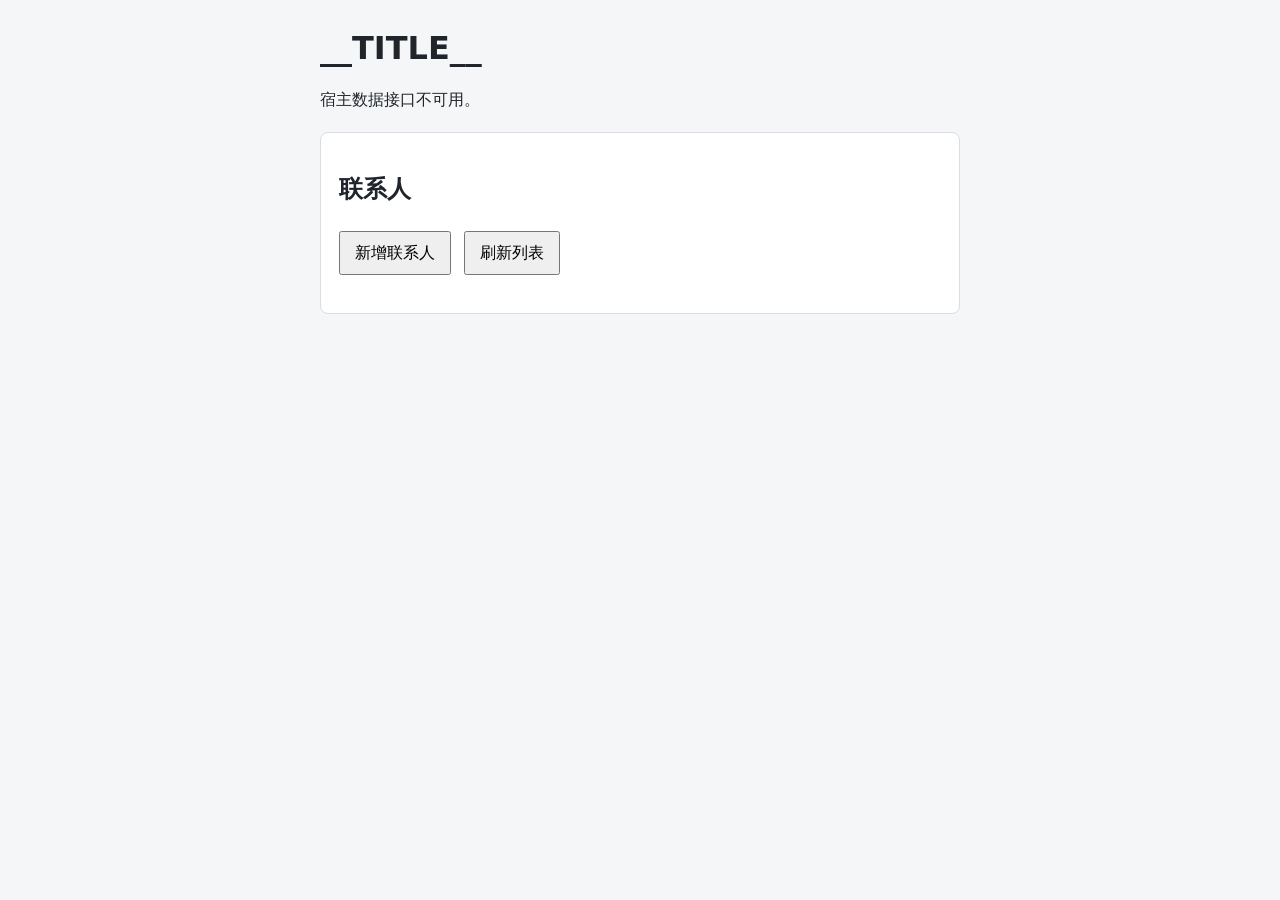
<file: desktop-generator/manual-contacts-v1/index.html>
<!doctype html>
<html lang="zh-CN">
  <head>
    <meta charset="utf-8">
    <meta name="viewport" content="width=device-width, initial-scale=1">
    <meta http-equiv="Content-Security-Policy" content="default-src 'none'; script-src 'self'; style-src 'self'; connect-src 'none'; base-uri 'none'; form-action 'none'; frame-src 'none'; object-src 'none'">
    <title>__TITLE__</title>
    <link rel="stylesheet" href="app.css">
  </head>
  <body>
    <main>
      <h1>__TITLE__</h1>
      <p id="status" role="status">请在宿主原生界面分别授权读取和写入。</p>
      <section id="list-page">
        <h2>联系人</h2>
        <button id="new-contact" type="button">新增联系人</button>
        <button id="refresh" type="button">刷新列表</button>
        <ul id="contacts"></ul>
      </section>
      <section id="editor-page" hidden>
        <h2>手动录入</h2>
        <form id="contact-form">
          <label for="name">姓名</label>
          <input id="name" maxlength="__NAME_LIMIT__" autocomplete="off" required>
          <label for="phone">电话</label>
          <input id="phone" maxlength="__PHONE_LIMIT__" type="tel" autocomplete="off">
          <label for="email">邮箱</label>
          <input id="email" maxlength="__EMAIL_LIMIT__" type="email" autocomplete="off">
          <button type="submit">保存联系人</button>
          <button id="cancel-edit" type="button">返回列表</button>
        </form>
      </section>
    </main>
    <script src="app.js"></script>
  </body>
</html>
</file>
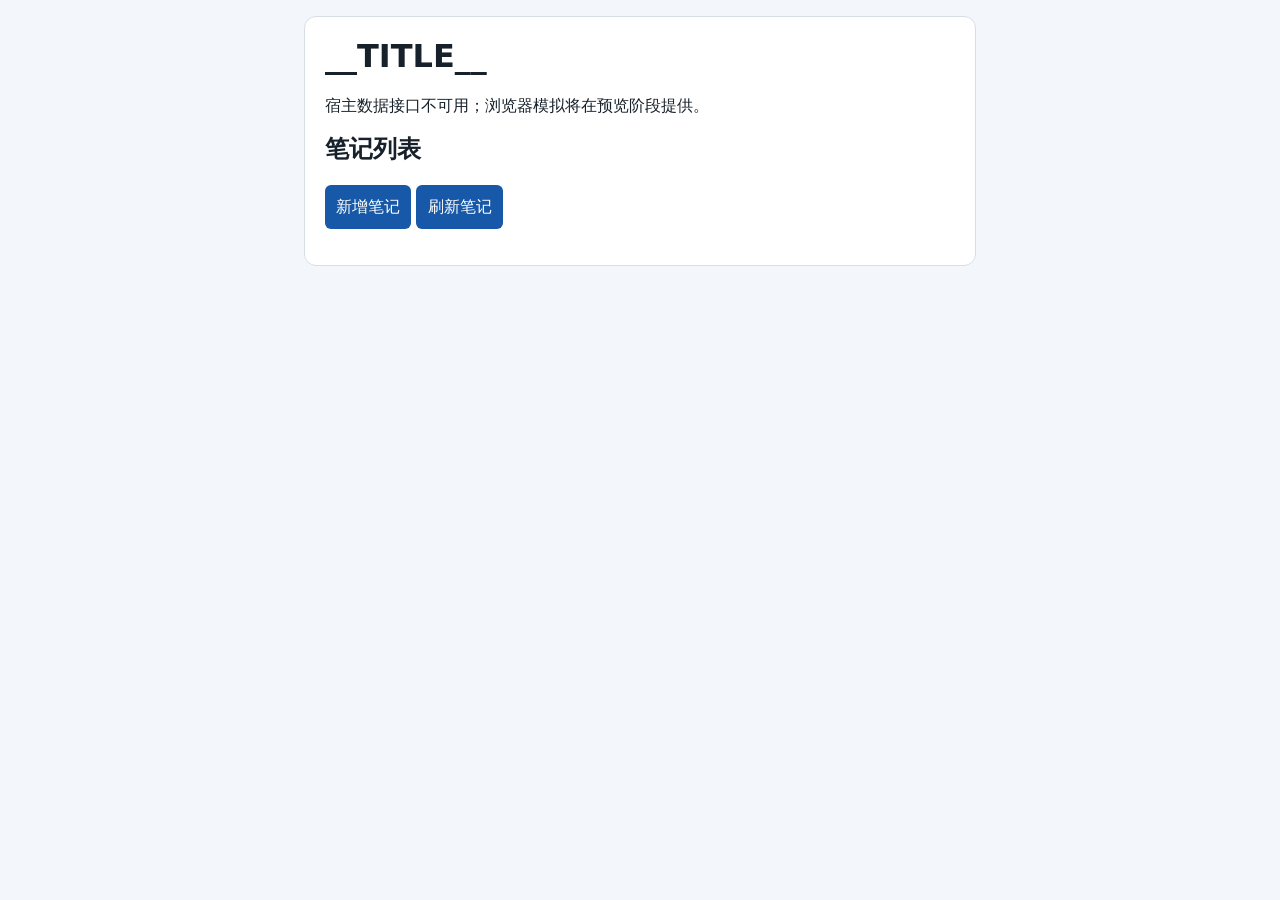
<file: desktop-generator/quick-notes-v1/index.html>
<!doctype html>
<html lang="zh-CN">
  <head>
    <meta charset="utf-8">
    <meta name="viewport" content="width=device-width, initial-scale=1">
    <meta http-equiv="Content-Security-Policy" content="default-src 'none'; script-src 'self'; style-src 'self'; connect-src 'none'; base-uri 'none'; form-action 'none'; frame-src 'none'; object-src 'none'">
    <title>__TITLE__</title>
    <link rel="stylesheet" href="app.css">
  </head>
  <body>
    <main>
      <h1>__TITLE__</h1>
      <p id="status" role="status">正在检查宿主数据接口…</p>
      <section id="list-page">
        <h2>笔记列表</h2>
        <button id="new-note" type="button">新增笔记</button>
        <button id="refresh" type="button">刷新笔记</button>
        <ul id="notes"></ul>
        <button id="load-more" type="button" hidden>加载更多</button>
      </section>
      <section id="editor-page" hidden>
        <h2>笔记编辑</h2>
        <form id="note-form">
          <label for="title">标题</label>
          <input id="title" maxlength="__TITLE_LIMIT__" required>
          <label for="body">正文</label>
          <textarea id="body" maxlength="__BODY_LIMIT__" rows="5"></textarea>
          <button type="submit">保存笔记</button>
          <button id="cancel-edit" type="button">返回列表</button>
        </form>
      </section>
    </main>
    <script src="app.js"></script>
  </body>
</html>
</file>
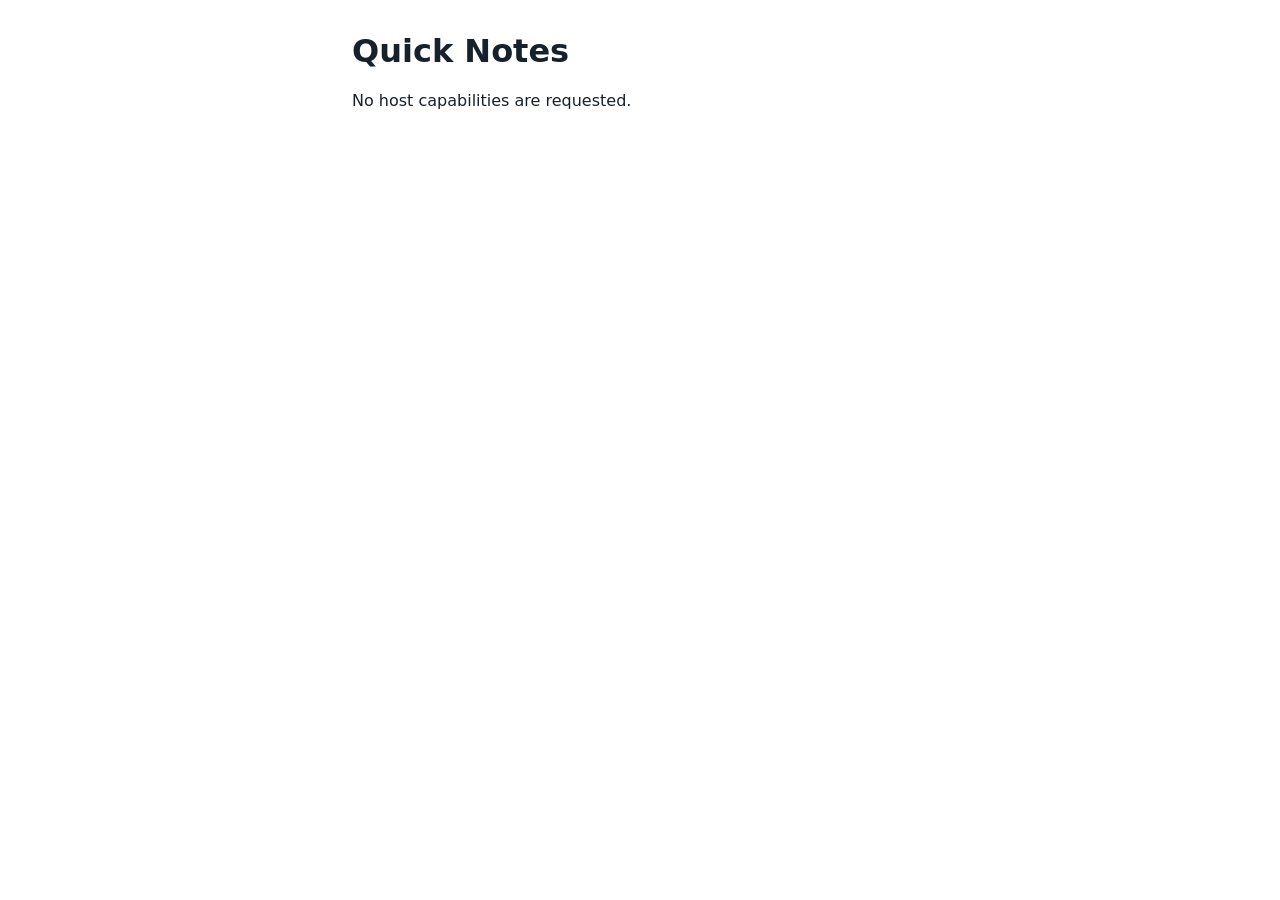
<file: plugin-protocol/fixtures/source/minimal/index.html>
<!doctype html>
<html lang="en">
  <head>
    <meta charset="utf-8">
    <meta name="viewport" content="width=device-width, initial-scale=1">
    <title>Quick Notes</title>
    <link rel="stylesheet" href="app.css">
  </head>
  <body>
    <main>
      <h1>Quick Notes</h1>
      <p id="status">Static plugin package fixture.</p>
    </main>
    <script src="app.js"></script>
  </body>
</html>
</file>
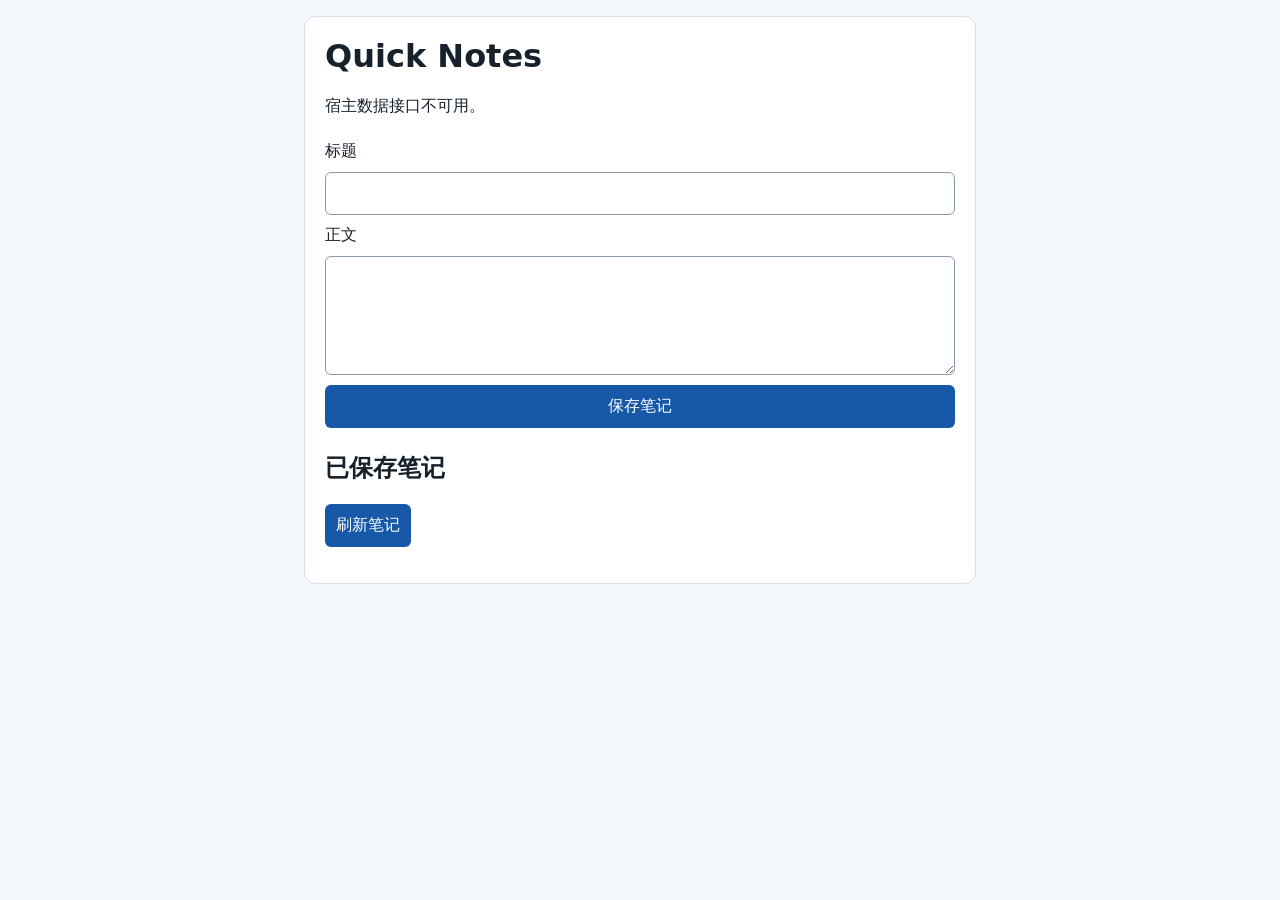
<file: plugin-protocol/fixtures/source/quick-notes-v1/index.html>
<!doctype html>
<html lang="zh-CN">
  <head>
    <meta charset="utf-8">
    <meta name="viewport" content="width=device-width, initial-scale=1">
    <title>Quick Notes</title>
    <link rel="stylesheet" href="app.css">
  </head>
  <body>
    <main>
      <h1>Quick Notes</h1>
      <p id="status" role="status">正在检查宿主数据接口…</p>
      <form id="note-form">
        <label for="title">标题</label>
        <input id="title" maxlength="120" required>
        <label for="body">正文</label>
        <textarea id="body" maxlength="5000" rows="5"></textarea>
        <button type="submit">保存笔记</button>
      </form>
      <section>
        <h2>已保存笔记</h2>
        <button id="refresh" type="button">刷新笔记</button>
        <ul id="notes"></ul>
        <button id="load-more" type="button" hidden>加载更多</button>
      </section>
    </main>
    <script src="app.js"></script>
  </body>
</html>
</file>
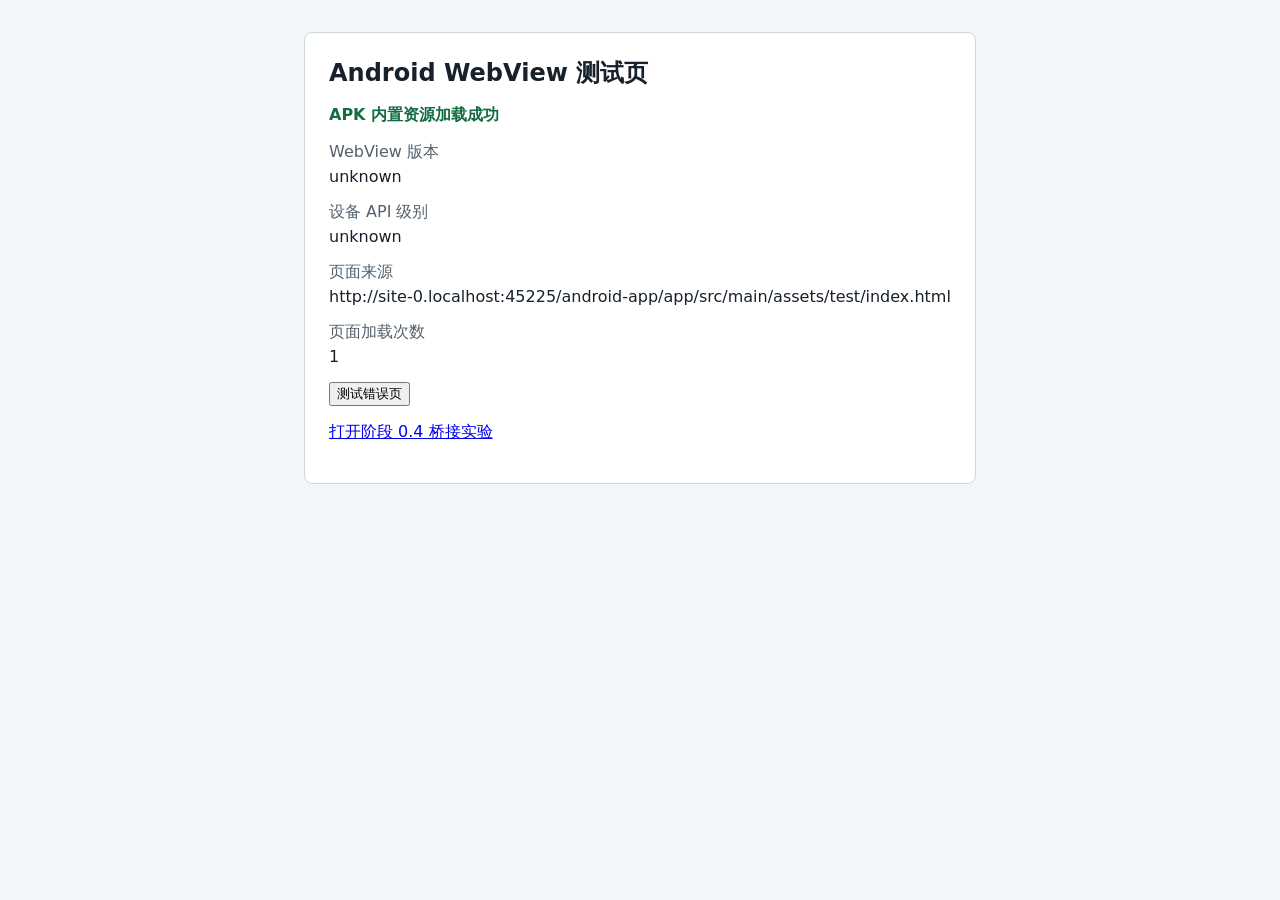
<file: android-app/app/src/main/assets/test/index.html>
<!doctype html>
<html lang="zh-CN">
<head>
  <meta charset="utf-8">
  <meta name="viewport" content="width=device-width, initial-scale=1">
  <title>Android WebView 环境验证</title>
  <style>
    :root { color-scheme: light; font: 16px system-ui, sans-serif; }
    body { max-width: 42rem; margin: 0 auto; padding: 2rem 1.25rem; color: #17212b; background: #f3f6f8; }
    main { padding: 1.5rem; background: white; border: 1px solid #ccd6dd; border-radius: 8px; }
    h1 { margin-top: 0; font-size: 1.5rem; }
    .ok { color: #146c43; font-weight: 700; }
    dt { margin-top: 1rem; color: #53616d; }
    dd { margin: .25rem 0 0; overflow-wrap: anywhere; }
  </style>
</head>
<body>
  <main>
    <h1>Android WebView 测试页</h1>
    <p id="status" class="ok">APK 内置资源加载成功</p>
    <dl>
      <dt>WebView 版本</dt><dd id="webview"></dd>
      <dt>设备 API 级别</dt><dd id="api"></dd>
      <dt>页面来源</dt><dd id="source"></dd>
      <dt>页面加载次数</dt><dd id="loads"></dd>
    </dl>
    <button id="error-test" type="button">测试错误页</button>
    <p><a href="bridge/index.html">打开阶段 0.4 桥接实验</a></p>
  </main>
  <script>
    const params = new URLSearchParams(location.search);
    document.querySelector('#webview').textContent = params.get('webview') || 'unknown';
    document.querySelector('#api').textContent = params.get('api') || 'unknown';
    document.querySelector('#source').textContent = location.href;
    const storageKey = 'plugin-host-test-loads';
    const loads = Number.parseInt(localStorage.getItem(storageKey) || '0', 10) + 1;
    localStorage.setItem(storageKey, String(loads));
    document.querySelector('#loads').textContent = String(loads);
    document.querySelector('#error-test').addEventListener('click', () => {
      location.href = '/assets/test/missing.html';
    });
  </script>
</body>
</html>
</file>
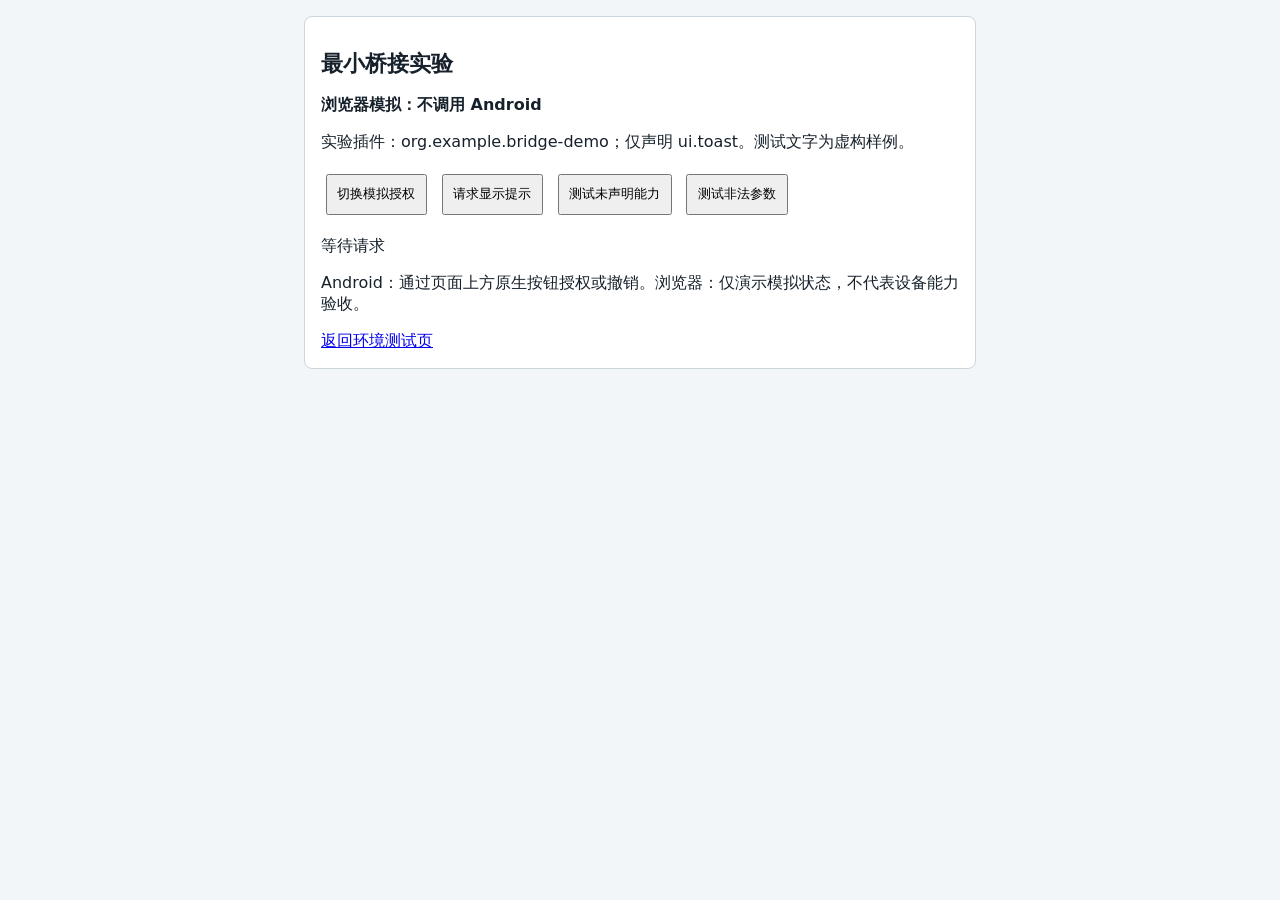
<file: android-app/app/src/main/assets/test/bridge/index.html>
<!doctype html>
<html lang="zh-CN">
<head>
  <meta charset="utf-8">
  <meta name="viewport" content="width=device-width, initial-scale=1">
  <title>阶段 0.4 最小桥接实验</title>
  <link rel="stylesheet" href="app.css">
  <script type="module" src="experiment.js"></script>
</head>
<body>
  <main>
    <h1>最小桥接实验</h1>
    <p id="environment">正在识别运行环境…</p>
    <p>实验插件：org.example.bridge-demo；仅声明 ui.toast。测试文字为虚构样例。</p>
    <p id="simulated-toast" role="status"></p>
    <button id="simulate-grant" type="button" hidden>切换模拟授权</button>
    <button id="toast" type="button">请求显示提示</button>
    <button id="undeclared" type="button">测试未声明能力</button>
    <button id="invalid" type="button">测试非法参数</button>
    <pre id="result" role="status">等待请求</pre>
    <p>Android：通过页面上方原生按钮授权或撤销。浏览器：仅演示模拟状态，不代表设备能力验收。</p>
    <a href="../index.html">返回环境测试页</a>
  </main>
</body>
</html>
</file>
<file: desktop-generator/manual-contacts-v1/app.css>
:root { color-scheme: light dark; font: 16px/1.5 system-ui, sans-serif; }
body { margin: 0; background: #f4f6f8; color: #20252b; }
main { width: min(100% - 32px, 640px); margin: 0 auto; padding: 24px 0; }
h1 { margin: 0 0 12px; }
section { margin-top: 20px; padding: 18px; border: 1px solid #d9dee4; border-radius: 8px; background: #fff; }
button, input { min-height: 44px; font: inherit; }
button { margin: 4px 8px 4px 0; padding: 8px 14px; }
label { display: block; margin-top: 14px; font-weight: 600; }
input { box-sizing: border-box; width: 100%; padding: 8px 10px; }
li { padding: 12px 0; border-bottom: 1px solid #d9dee4; }
li p { margin: 2px 0; color: #58616c; }
[hidden] { display: none !important; }
@media (prefers-color-scheme: dark) {
  body { background: #171b1f; color: #eef1f4; }
  section { border-color: #424a52; background: #22282e; }
  li { border-color: #424a52; }
  li p { color: #bac2ca; }
}
</file>
<file: desktop-generator/quick-notes-v1/app.css>
* { box-sizing: border-box; }
[hidden] { display: none !important; }
body { margin: 0; padding: 1rem; color: #17212b; background: #f3f6fa; font: 16px system-ui, sans-serif; }
main { max-width: 42rem; margin: 0 auto; padding: 1.25rem; background: white; border: 1px solid #d7dee8; border-radius: 12px; }
h1, h2 { margin-top: 0; }
form { display: grid; gap: .6rem; margin: 1.5rem 0; }
input, textarea, button { font: inherit; padding: .7rem; border: 1px solid #8998aa; border-radius: 6px; }
button { color: white; background: #1759a8; border: 0; cursor: pointer; }
button:disabled { opacity: .6; cursor: wait; }
li { margin: .8rem 0; padding: .75rem; background: #f3f6fa; border-radius: 6px; overflow-wrap: anywhere; }
li p { white-space: pre-wrap; }
</file>
<file: plugin-protocol/fixtures/source/minimal/app.css>
body { font: 16px system-ui, sans-serif; margin: 2rem; color: #17212b; }
main { max-width: 36rem; margin: auto; }
</file>
<file: plugin-protocol/fixtures/source/quick-notes-v1/app.css>
* { box-sizing: border-box; }
body { margin: 0; padding: 1rem; color: #17212b; background: #f3f6fa; font: 16px system-ui, sans-serif; }
main { max-width: 42rem; margin: 0 auto; padding: 1.25rem; background: white; border: 1px solid #d7dee8; border-radius: 12px; }
h1, h2 { margin-top: 0; }
form { display: grid; gap: .6rem; margin: 1.5rem 0; }
input, textarea, button { font: inherit; padding: .7rem; border: 1px solid #8998aa; border-radius: 6px; }
button { color: white; background: #1759a8; border: 0; cursor: pointer; }
button:disabled { opacity: .6; cursor: wait; }
li { margin: .8rem 0; padding: .75rem; background: #f3f6fa; border-radius: 6px; overflow-wrap: anywhere; }
li p { white-space: pre-wrap; }
</file>
<file: android-app/app/src/main/assets/test/bridge/app.css>
:root { color-scheme: light; font: 16px system-ui, sans-serif; }
body { max-width: 42rem; margin: auto; padding: 1rem; color: #17212b; background: #f3f6f8; }
main { padding: 1rem; background: white; border: 1px solid #ccd6dd; border-radius: 8px; }
h1 { font-size: 1.4rem; }
button { margin: .3rem; padding: .6rem; }
pre { white-space: pre-wrap; overflow-wrap: anywhere; }
#environment { font-weight: 700; }
#simulated-toast { color: #146c43; }
</file>
